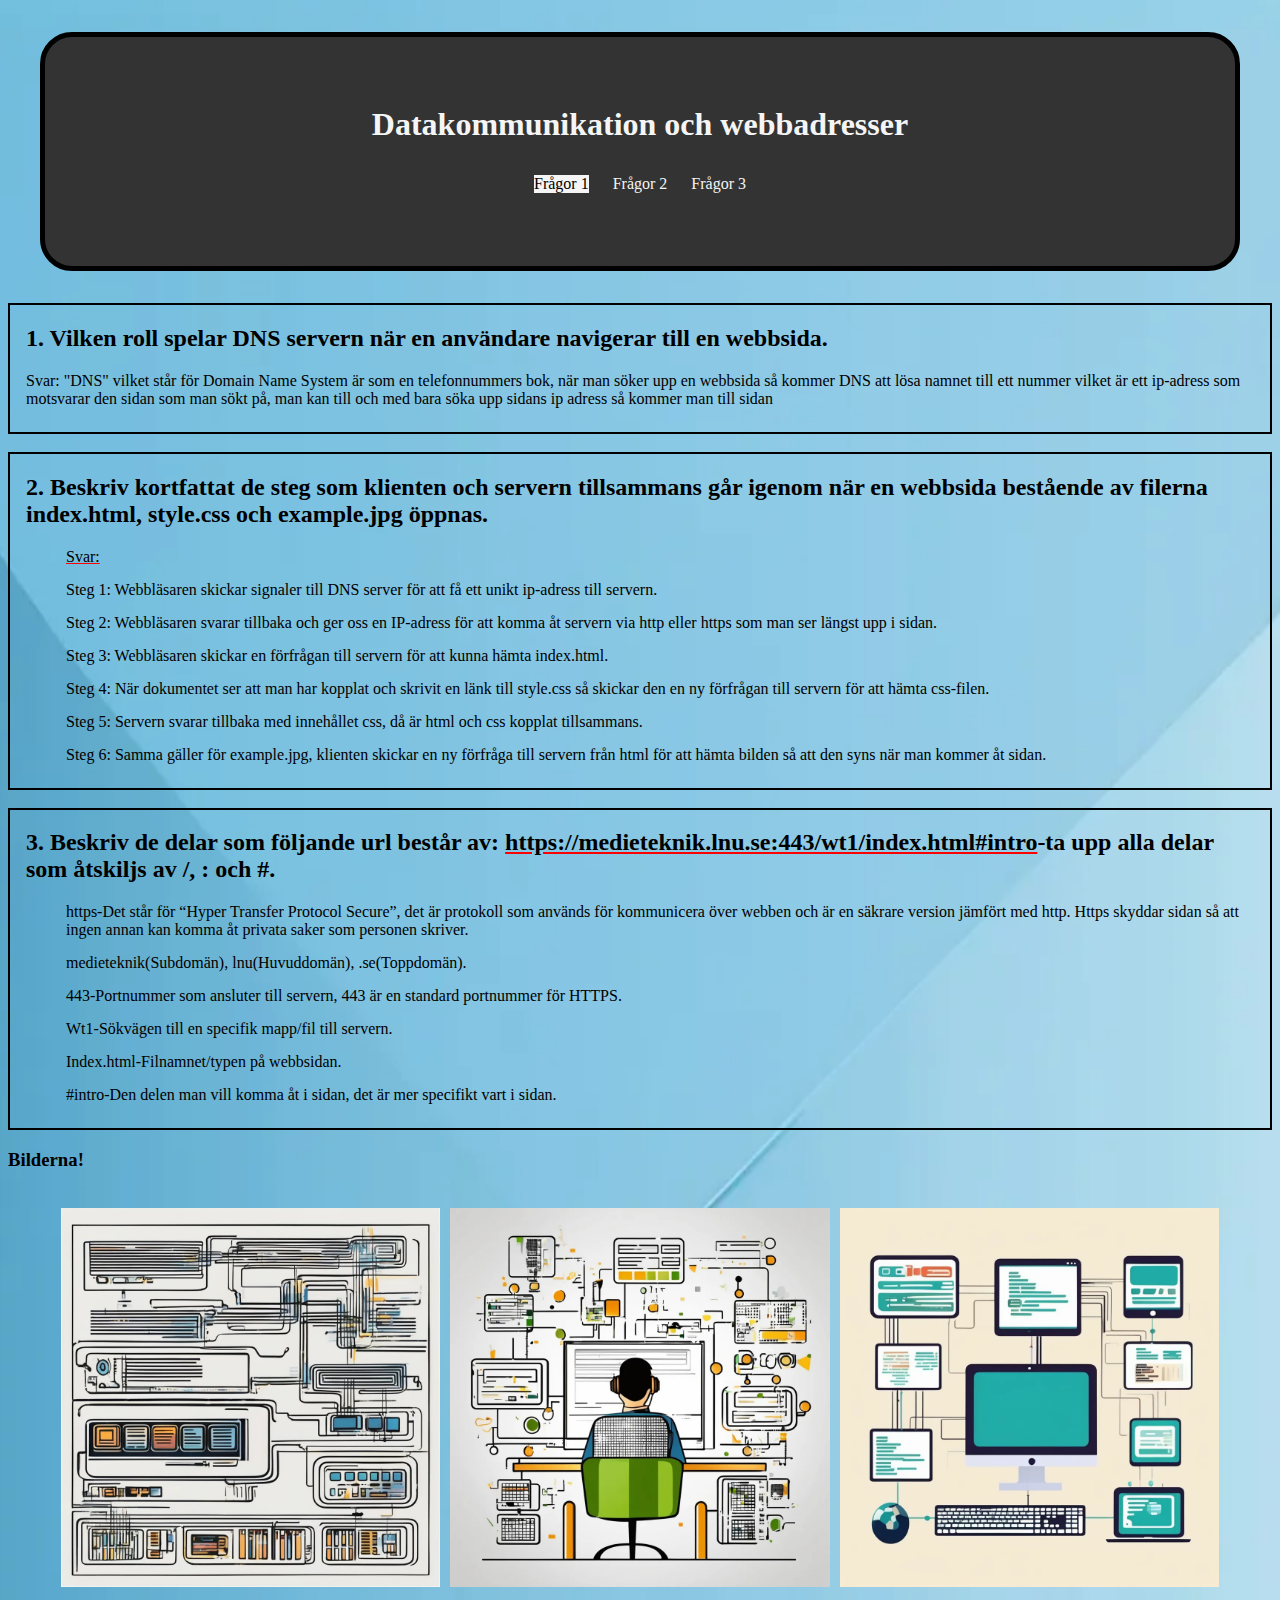
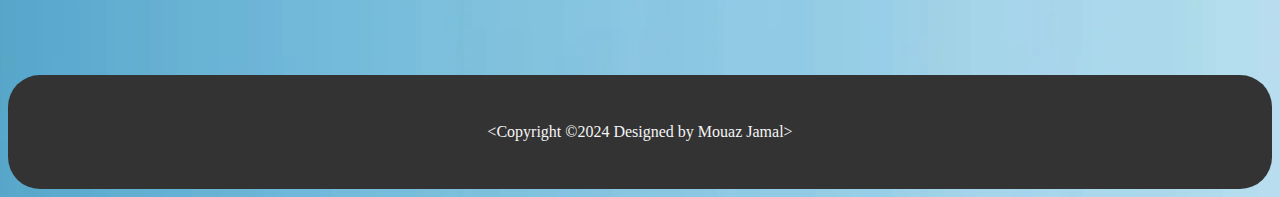
<file: index.html>
<!DOCTYPE html>
<html lang="en">

<head>
    <meta charset="UTF-8">
    <meta name="viewport" content="width=device-width, initial-scale=1.0">
    <title>Document</title>
    <link rel="stylesheet" href="main.css">
</head>

<body>
    <div class="container">

    </div>
    <header>
        <h1>Datakommunikation och webbadresser</h1>
        <nav>
            <ul>
                <li><a href="index.html" class="active">Frågor 1</a></li>

                <li><a href="index2.html">Frågor 2</a></li>

                <li><a href="index3.html">Frågor 3</a></li>
            </ul>
        </nav>
    </header>
    <main>
        <section class="text1">
            <h2>1. Vilken roll spelar DNS servern när en användare navigerar till en webbsida.</h2>

            <p>Svar: "DNS" vilket står för Domain Name System är som en telefonnummers bok, när man söker upp en webbsida så kommer DNS att lösa namnet till ett nummer vilket är ett ip-adress som motsvarar den sidan som man sökt på, man kan till och med bara söka upp sidans ip adress så kommer man till sidan</p>
        </section>
        <br>

        <section class="text2">
            <h2>2. Beskriv kortfattat de steg som klienten och servern tillsammans går igenom när en webbsida bestående av filerna index.html, style.css och example.jpg öppnas.</h2>


            <ul id="list2">
                <li>
                    <span>Svar:</span>
                </li>
                <li>Steg 1: Webbläsaren skickar signaler till DNS server för att få ett unikt ip-adress till servern.
                </li>
                

                <li>Steg 2: Webbläsaren svarar tillbaka och ger oss en IP-adress för att komma åt servern via http eller https som man ser längst upp i sidan.</li>
                

                <li>Steg 3: Webbläsaren skickar en förfrågan till servern för att kunna hämta index.html.</li>
                

                <li>Steg 4: När dokumentet ser att man har kopplat och skrivit en länk till style.css så skickar den en ny förfrågan till servern för att hämta css-filen.
                </li>
                

                <li>Steg 5: Servern svarar tillbaka med innehållet css, då är html och css kopplat tillsammans.</li>
                

                <li>Steg 6: Samma gäller för example.jpg, klienten skickar en ny förfråga till servern från html för att hämta bilden så att den syns när man kommer åt sidan.</li>
            </ul>

        </section>
        <br>

        <section class="text3">
            <h2>3. Beskriv de delar som följande url består av:
                <span>https://medieteknik.lnu.se:443/wt1/index.html#intro</span>-ta upp alla delar som åtskiljs av /, : och #.
            </h2>
            <ul id="list3">
                <li>https-Det står för “Hyper Transfer Protocol Secure”, det är protokoll som används för kommunicera över webben och är en säkrare version jämfört med http. Https skyddar sidan så att ingen annan kan komma åt privata saker som personen skriver.
                </li>
                

                <li>medieteknik(Subdomän), lnu(Huvuddomän), .se(Toppdomän).</li>

                <li>443-Portnummer som ansluter till servern, 443 är en standard portnummer för HTTPS.</li>
                
                <li>Wt1-Sökvägen till en specifik mapp/fil till servern.
                </li>
                
                <li>Index.html-Filnamnet/typen på webbsidan.</li>
                
                <li>#intro-Den delen man vill komma åt i sidan, det är mer specifikt vart i sidan.</li>
            </ul>

        </section>
        <h3>Bilderna!</h3>
        <br>
        <div class="image-container">
            <img src="pixlr-image-generator-89193260-9883-4125-9d93-d4db329e850d.png" alt="" height="400" width="400">
            <img src="2pixlr-image-generator-c4c12ae2-6adc-41b0-b419-cec70c7dd8b8.png" alt="" height="400" width="400">
            <img src="pixlr-image-generator-e888e9f8-ce87-4539-9597-13f2eccef000f0.png" alt="" height="400" width="400">
        </div>
        <br>
        <br>
        <br>
        <br>
        <ul></ul>
    </main>
    <footer>
        <div id="copy" title="copyright">
            <p>&lt;Copyright &copy;2024 Designed by Mouaz Jamal&gt;</p>
        </div>
    </footer>

</body>


</html>
</file>
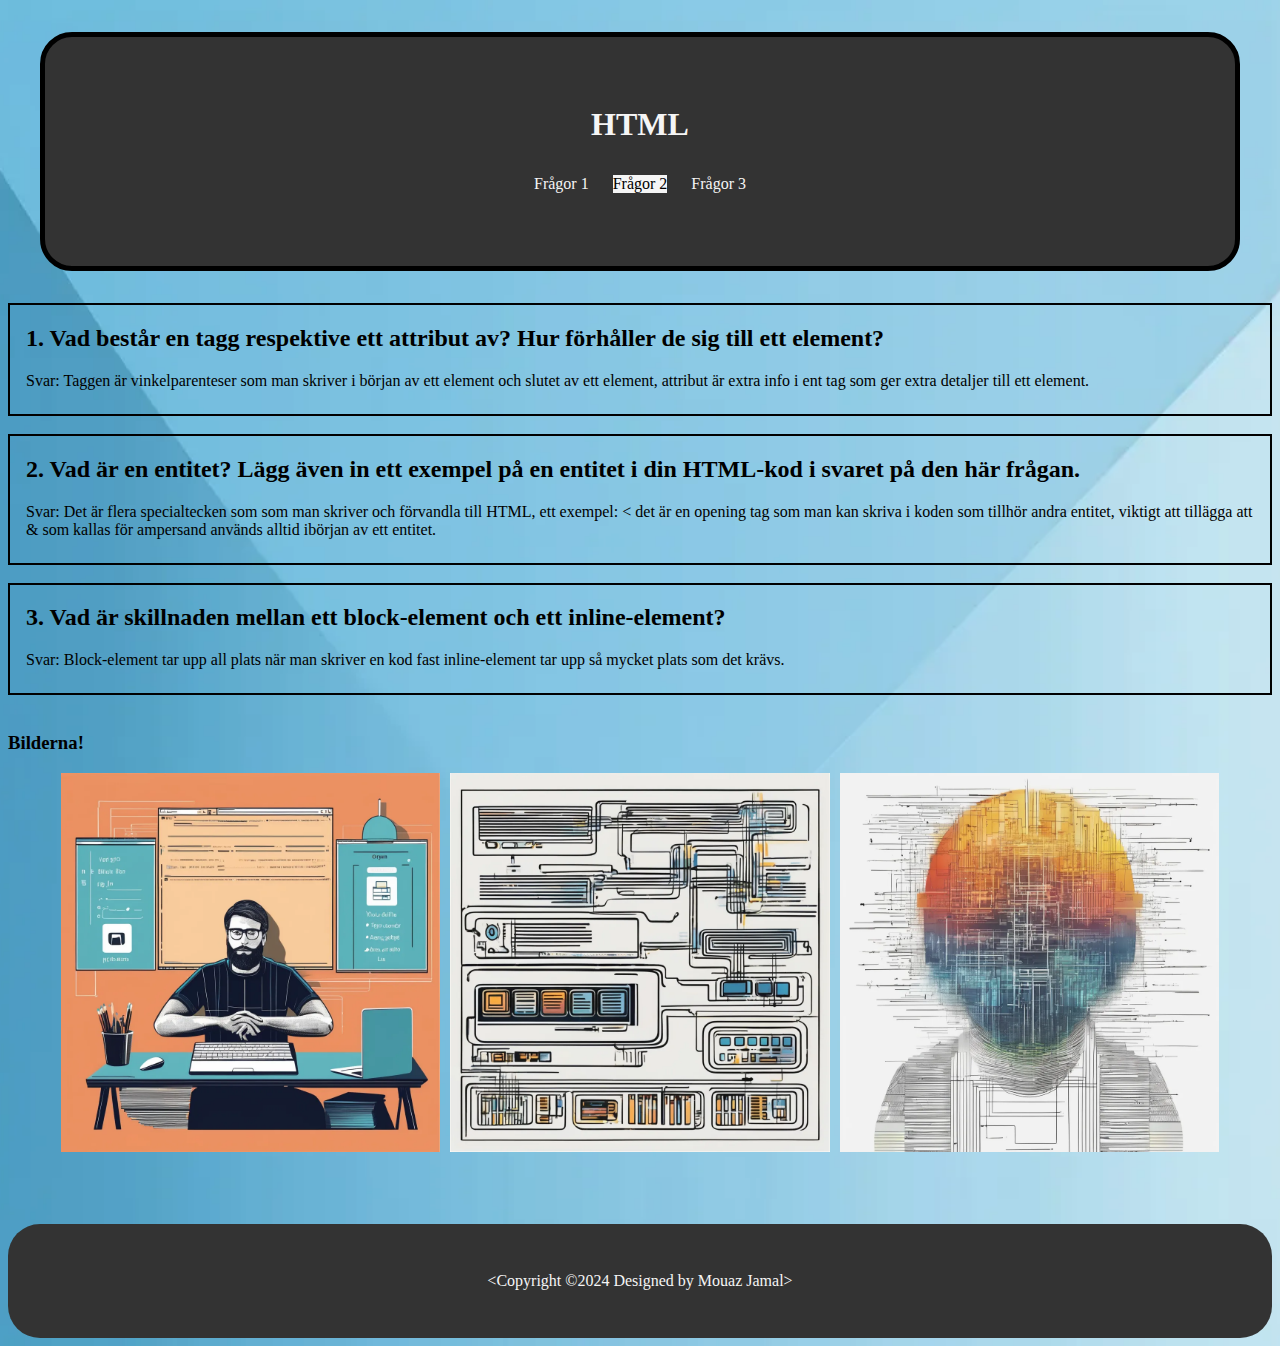
<file: index2.html>
<!DOCTYPE html>
<html lang="en">

<head>
    <meta charset="UTF-8">
    <meta name="viewport" content="width=device-width, initial-scale=1.0">
    <title>Document</title>
    <link rel="stylesheet" href="main.css">
</head>

<body>
    <div class="container">

    </div>
    <header>
        <h1>HTML</h1>
        <nav>
            <ul>
                <li><a href="index.html">Frågor 1</a></li>

                <li><a href="index2.html" class="active">Frågor 2</a></li>

                <li><a href="index3.html">Frågor 3</a></li>
            </ul>
        </nav>
    </header>
    <main>
        <section class="text1">
            <h2>1. Vad består en tagg respektive ett attribut av? Hur förhåller de sig till ett element?
            </h2>
            <p>Svar: Taggen är vinkelparenteser som man skriver i början av ett element och slutet av ett element, attribut är extra info i ent tag som ger extra detaljer till ett element.
            </p>
        </section>
        <br>
        <section class="text2">
            <h2>2. Vad är en entitet? Lägg även in ett exempel på en entitet i din HTML-kod i svaret på den här frågan.
            </h2>
            <p>Svar: Det är flera specialtecken som som man skriver och förvandla till HTML, ett exempel: &lt; det är en opening tag som man kan skriva i koden som tillhör andra entitet, viktigt att tillägga att &amp; som kallas för ampersand används alltid ibörjan av ett entitet.</p>
        </section>
        <br>

        <section class="text3">
            <h2>3. Vad är skillnaden mellan ett block-element och ett inline-element?
            </h2>
            <p>Svar: Block-element tar upp all plats när man skriver en kod fast inline-element tar upp så mycket plats som det krävs.
            </p>
        </section>
        <br>
        <section>
<h3>Bilderna!</h3>
            <div class="image-container">
<img src="4pixlr-image-generator-5d7a90aa-1335-436d-ba90-78bc30084b2a.png" alt="">
<img src="5pixlr-image-generator-89193260-9883-4125-9d93-d4db329e850d.png" alt="">
<img src="6pixlr-image-generator-94551526-d06d-41bd-87bc-bc872e26365b.png" alt="">
            </div>
        </section>
    </main>
    <br>
    <br>
    <br>
    <br>
    <footer>
        <div id="copy" title="copyright">
            <p>&lt;Copyright &copy;2024 Designed by Mouaz Jamal&gt;</p>
        </div>
    </footer>


    


</body>

</html>
</file>
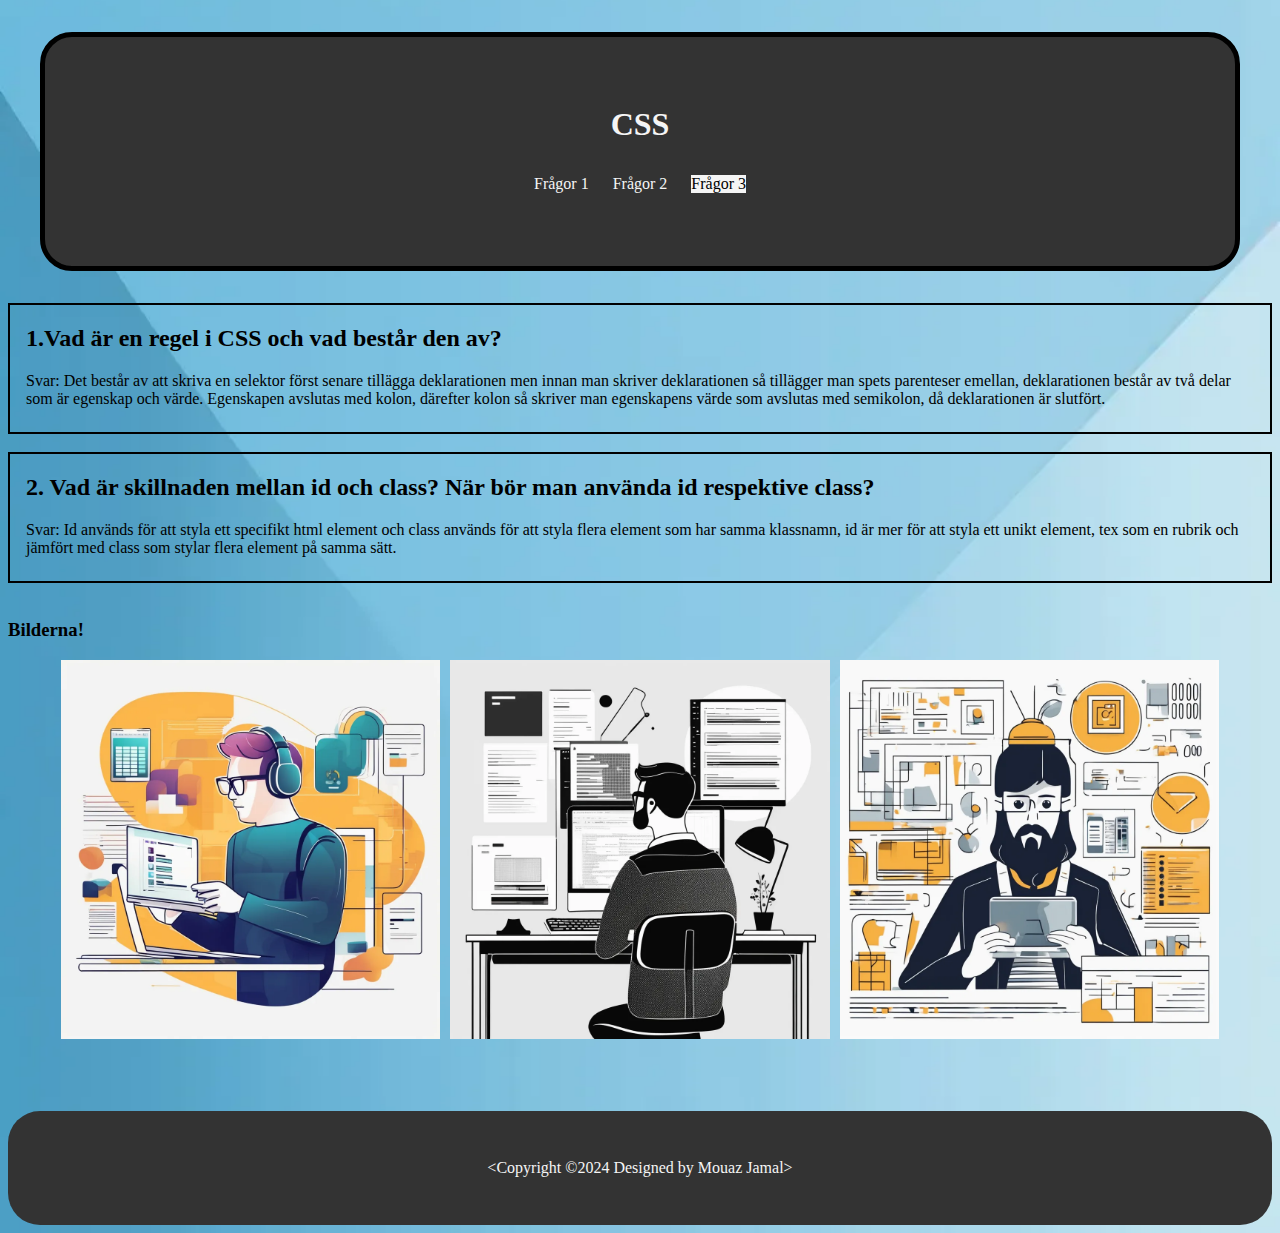
<file: index3.html>
<!DOCTYPE html>
<html lang="en">

<head>
    <meta charset="UTF-8">
    <meta name="viewport" content="width=device-width, initial-scale=1.0">
    <title>Document</title>
    <link rel="stylesheet" href="main.css">
</head>

<body>
    <div class="container">

    </div>
    <header>
        <h1>CSS</h1>
        <nav>
            <ul>
                <li><a href="index.html">Frågor 1</a></li>

                <li><a href="index2.html">Frågor 2</a></li>

                <li><a href="index3.html" class="active">Frågor 3</a></li>
            </ul>
        </nav>
    </header>
    <main>
        <section class="text1">
            <h2>1.Vad är en regel i CSS och vad består den av?
            </h2>
            <p>Svar: Det består av att skriva en selektor först senare tillägga deklarationen men innan man skriver deklarationen så tillägger man spets parenteser emellan, deklarationen består av två delar som är egenskap och värde. Egenskapen avslutas med kolon, därefter kolon så skriver man egenskapens värde som avslutas med semikolon, då deklarationen är slutfört.
            </p>
        </section>
        <br>
        <section class="text2">
            <h2>2. Vad är skillnaden mellan id och class? När bör man använda id respektive class?</h2>

            <p>Svar: Id används för att styla ett specifikt html element och class används för att styla flera element som har samma klassnamn, id är mer för att styla ett unikt element, tex som en rubrik och jämfört med class som stylar flera element på samma sätt.
            </p>
        </section>
        <br>
        <section>
            <h3>Bilderna!</h3>
            <div class="image-container">
<img src="7pixlr-image-generator-0e7a9c50-f5de-4ec1-9545-3e2b5041b6ff.png" alt="">
<img src="8pixlr-image-generator-835b4d5c-221a-4b86-ba3c-aab1d88a363e.png" alt="">
<img src="9pixlr-image-generator-f2b5bcb1-45df-4a3a-b5d0-4492be37ab23.png" alt="">
            </div>
        </section>
    </main>
    <br>
    <br>
    <br>
    <br>
    <footer>
        <div id="copy" title="copyright">
            <p>&lt;Copyright &copy;2024 Designed by Mouaz Jamal&gt;</p>
        </div>
    </footer>

    


</body>

</html>
</file>
<file: main.css>
header {
    background-color: #333;
    color: whitesmoke;
    padding-top: 3rem;
    padding-bottom: 3rem;
    margin: 2rem;
    border-radius: 2rem;
    text-align: center;
    border-top: 5px solid black;
    border-right: 5px solid black;
    border-bottom: 5px solid black;
    border-left: 5px solid black;
}

nav a {
    text-decoration: none;
    color: whitesmoke;
    display: block;
    
    
}

ul li {
    margin-bottom: 15px;
}

nav ul {
    list-style: none;
    padding: 0;
    margin: 0;
    text-align: center;
    text-decoration: none;
    
 
}

nav ul li {
   
    text-decoration: none;
    padding: 10px 10px;
    display: inline-block;
    
  
}

nav ul li a:hover, nav ul li a.active {
    background-color: whitesmoke;
    color: black;
    
  
    
   
}

.text1 {
    border: 2px solid black;
    padding-left: 1rem;
    padding-right: 1rem;
    padding-bottom: 0.5rem;
    margin: auto;
}

span {
text-decoration: underline red;
}

.text2 {
    border: 2px solid black;
    padding-left: 1rem;
    padding-right: 1rem;
    padding-bottom: 0.5rem;
    margin: auto;   
}

#list2 {
    list-style-type: none;
}

.text3 {
    border: 2px solid black;
    padding-left: 1rem;
    padding-right: 1rem;
    padding-bottom: 0.5rem;
    margin: auto;
}

#list3 {
    list-style-type: none;
}

.image-container {
    display: flex;
    justify-content: center;
    gap: 10px;
}

.image-container img {
    max-width: 100%;
    width: 30%;
    height: 30%;
}

footer {
    text-align: center;
    background-color: #333;
    color: whitesmoke;
    text-align: center;
    padding-bottom: 2rem;
    padding-top: 2rem;
    padding-left: 2rem;
    padding-right: 2rem;
    margin: auto;
    border-radius: 2rem;
    
}

body {
    background-image: url(pixlr-image-generator-1244853a-06dc-408b-814d-b4ea65fa09fb.png);
    background-size: cover;
    background-position: center;
    background-repeat: no-repeat;
}
</file>
